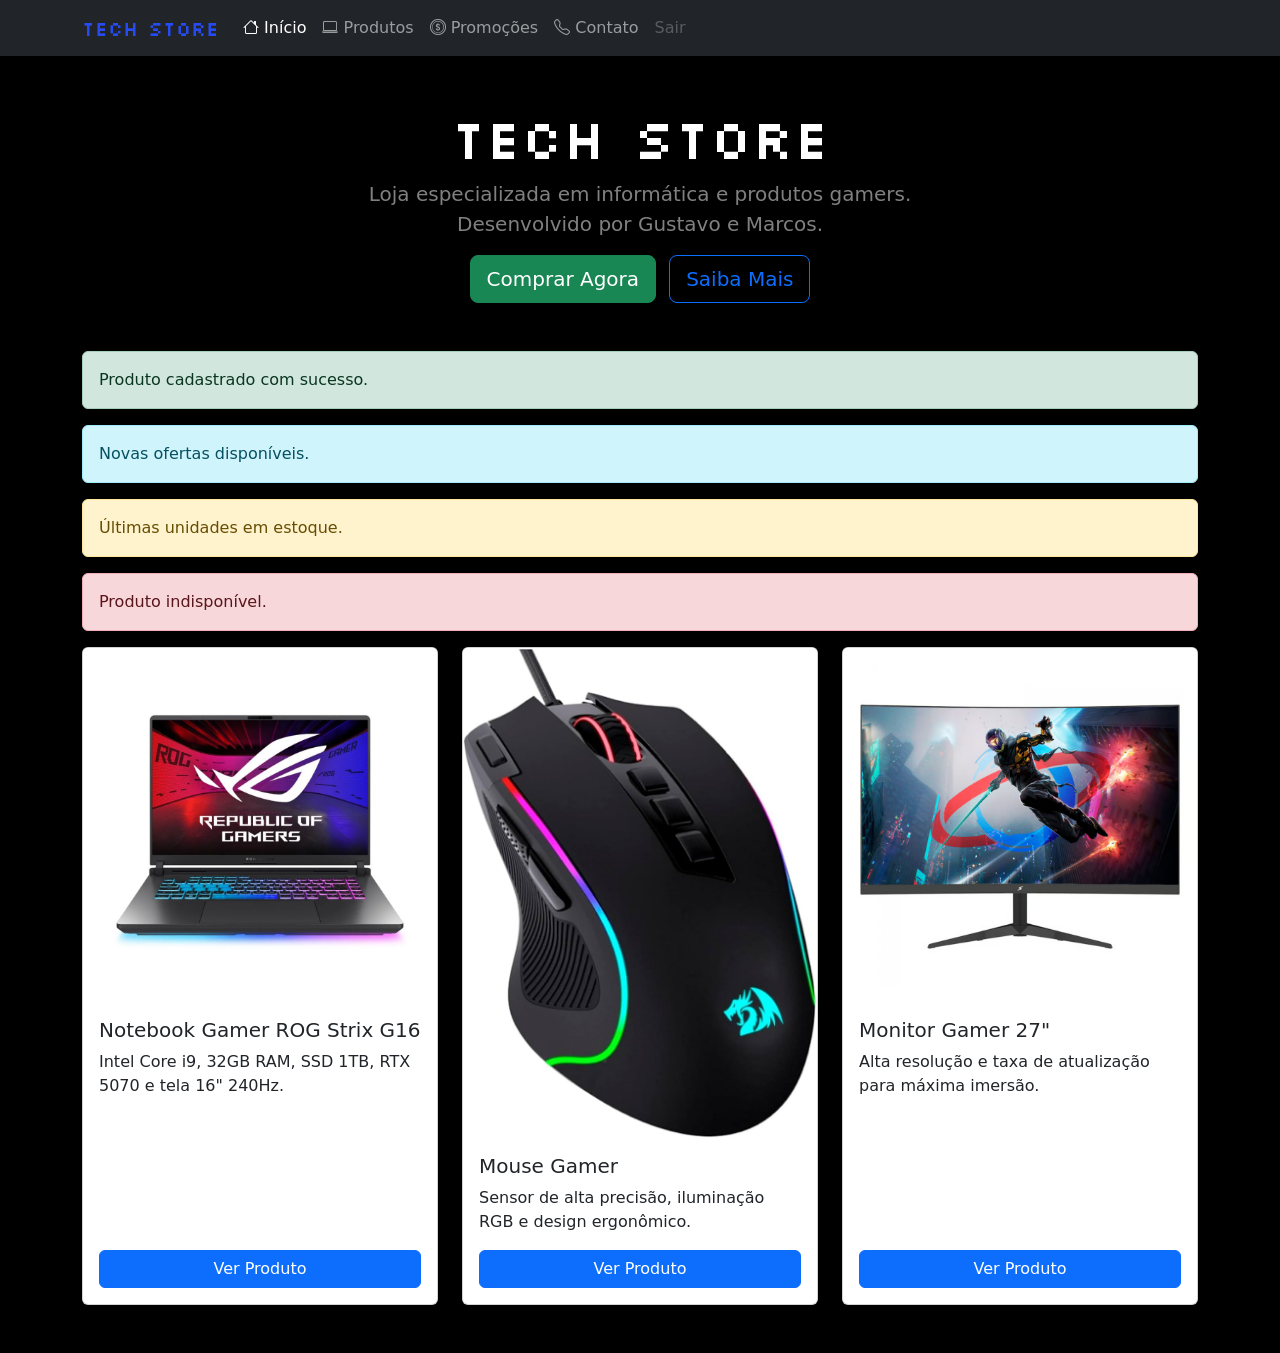
<file: index.html>
<!DOCTYPE html>
<html lang="pt-br">
<head>
    <meta charset="UTF-8">
    <meta name="viewport" content="width=device-width, initial-scale=1.0">
    <title>Início - Tech Store</title>

    <link rel="shortcut icon" href="robo.png" type="image/x-icon">
    
   
    <link href="https://cdn.jsdelivr.net/npm/bootstrap@5.3.3/dist/css/bootstrap.min.css" rel="stylesheet" integrity="sha384-QWTKZyjpPEjISv5WaRU9OFeRpok6YctnYmDr5pNlyT2bRjXh0JMhjY6hW+ALEwIH" crossorigin="anonymous">
    
    
    <link rel="stylesheet" href="https://cdn.jsdelivr.net/npm/bootstrap-icons@1.11.3/font/bootstrap-icons.min.css">

    
    <link rel="stylesheet" href="estilos.css">
</head>
 
<body>

   
    <nav class="navbar navbar-expand-lg navbar-dark bg-dark">
        <div class="container">
          <a class="navbar-brand alterarFonte" href="#">Tech Store</a>

            <button class="navbar-toggler" type="button" data-bs-toggle="collapse"
                data-bs-target="#navbarNav">
                <span class="navbar-toggler-icon"></span>
            </button>

            <div class="collapse navbar-collapse" id="navbarNav">
                <ul class="navbar-nav">
                    <li class="nav-item">
                      <a class="nav-link active" href="#"><i class="bi bi-house"></i> Início </a>
                    </li>
                    <li class="nav-item">
                        <a class="nav-link" href="#"><i class="bi bi-laptop"></i> Produtos</a>
                    </li>
                    <li class="nav-item">
                        <a class="nav-link" href="#"><i class="bi bi-coin"></i> Promoções</a>
                    </li>
                    <li class="nav-item">
                        <a class="nav-link" href="#"><i class="bi bi-telephone"></i> Contato</a>
                    </li>
                    <li class="nav-item">
                        <a class="nav-link disabled">Sair</a>
                    </li>
                </ul>
            </div>
        </div>
    </nav>

    <div class="container my-5">
        <div class="text-center mb-5">
          <h1 class="display-4 text-white alterarFonte">Tech Store</h1>
          <p class="lead text-white-50">
          Loja especializada em informática e produtos gamers.<br>
          Desenvolvido por Gustavo e Marcos.</p>
          <a class="btn btn-success btn-lg me-2">Comprar Agora</a>
          <a class="btn btn-outline-primary btn-lg">Saiba Mais</a>
        </div>

        
        <div class="alert alert-success">Produto cadastrado com sucesso.</div>
        <div class="alert alert-info">Novas ofertas disponíveis.</div>
        <div class="alert alert-warning">Últimas unidades em estoque.</div>
        <div class="alert alert-danger">Produto indisponível.</div>

      
       
        <div class="row g-4 justify-content-center">
            <div class="col-12 col-md-4">
                <div class="card h-100 shadow-sm">
                    <img src="Notebook-Gamer-Rog-Strix-G16-G615jpr-Nvidia-RTX-5070-Intel-Core-i9-14900hx-32gb-Ram-1TB-SSD-WINDOWS-11-Home-Tela-16-240hz-LED-Cinza-S5001w_1770929890.webp"
                        class="card-img-top" alt="Notebook Gamer">
                    <div class="card-body d-flex flex-column">
                        <h5 class="card-title">Notebook Gamer ROG Strix G16</h5>
                        <p class="card-text">Intel Core i9, 32GB RAM, SSD 1TB, RTX 5070 e tela 16" 240Hz.</p>
                        <a href="#" class="btn btn-primary mt-auto">Ver Produto</a>
                    </div>
                </div>
            </div>

            <div class="col-12 col-md-4">
                <div class="card h-100 shadow-sm">
                    <img src="Mouse.jpg" class="card-img-top" alt="Mouse Gamer">
                    <div class="card-body d-flex flex-column">
                        <h5 class="card-title">Mouse Gamer</h5>
                        <p class="card-text">Sensor de alta precisão, iluminação RGB e design ergonômico.</p>
                        <a href="#" class="btn btn-primary mt-auto">Ver Produto</a>
                    </div>
                </div>
            </div>

            <div class="col-12 col-md-4">
                <div class="card h-100 shadow-sm">
                    <img src="Monitor 27.avif" class="card-img-top" alt="Monitor">
                    <div class="card-body d-flex flex-column">
                        <h5 class="card-title">Monitor Gamer 27"</h5>
                        <p class="card-text">Alta resolução e taxa de atualização para máxima imersão.</p>
                        <a href="#" class="btn btn-primary mt-auto">Ver Produto</a>
                    </div>
                </div>
            </div>
        </div>
    </div>

  
    <script src="https://cdn.jsdelivr.net/npm/bootstrap@5.3.3/dist/js/bootstrap.bundle.min.js" integrity="sha384-YvpcrYf0tY3lHB60NNkmXc5s9fDVZLESaAA55NDzOxhy9GkcIdslK1eN7N6jIeHz" crossorigin="anonymous"></script>
</body>
</html>
</file>
<file: estilos.css>
@import url('https://fonts.googleapis.com/css2?family=Jacquard+12&family=Orbitron:wght@400..900&family=Rubik+Spray+Paint&display=swap');
@import url('https://fonts.googleapis.com/css2?family=Bitcount+Prop+Single+Ink:wght@100..900&family=Rubik+Storm&family=Silkscreen:wght@400');


body {
    background-color: black;
}

.alterarFonte {
    color: rgb(38, 75, 240);
    font-family: "Silkscreen", sans-serif;
}
</file>
